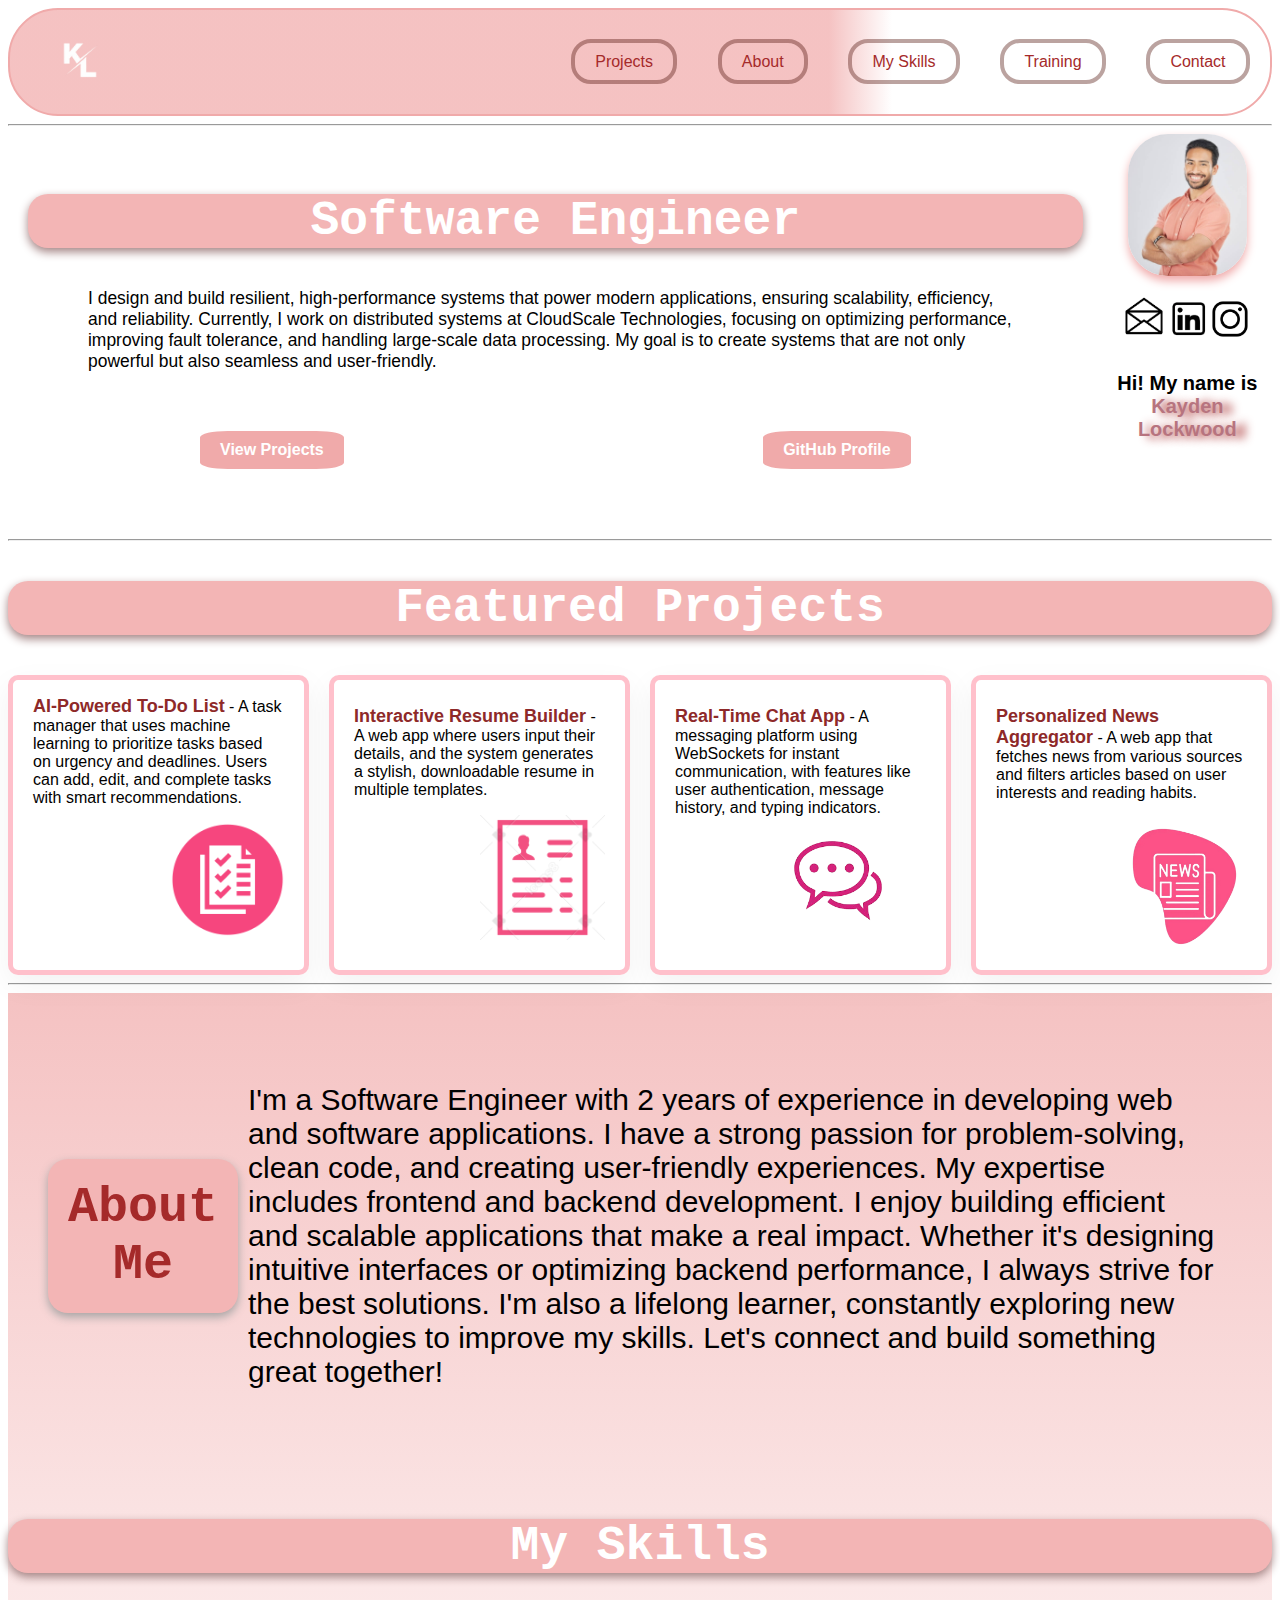
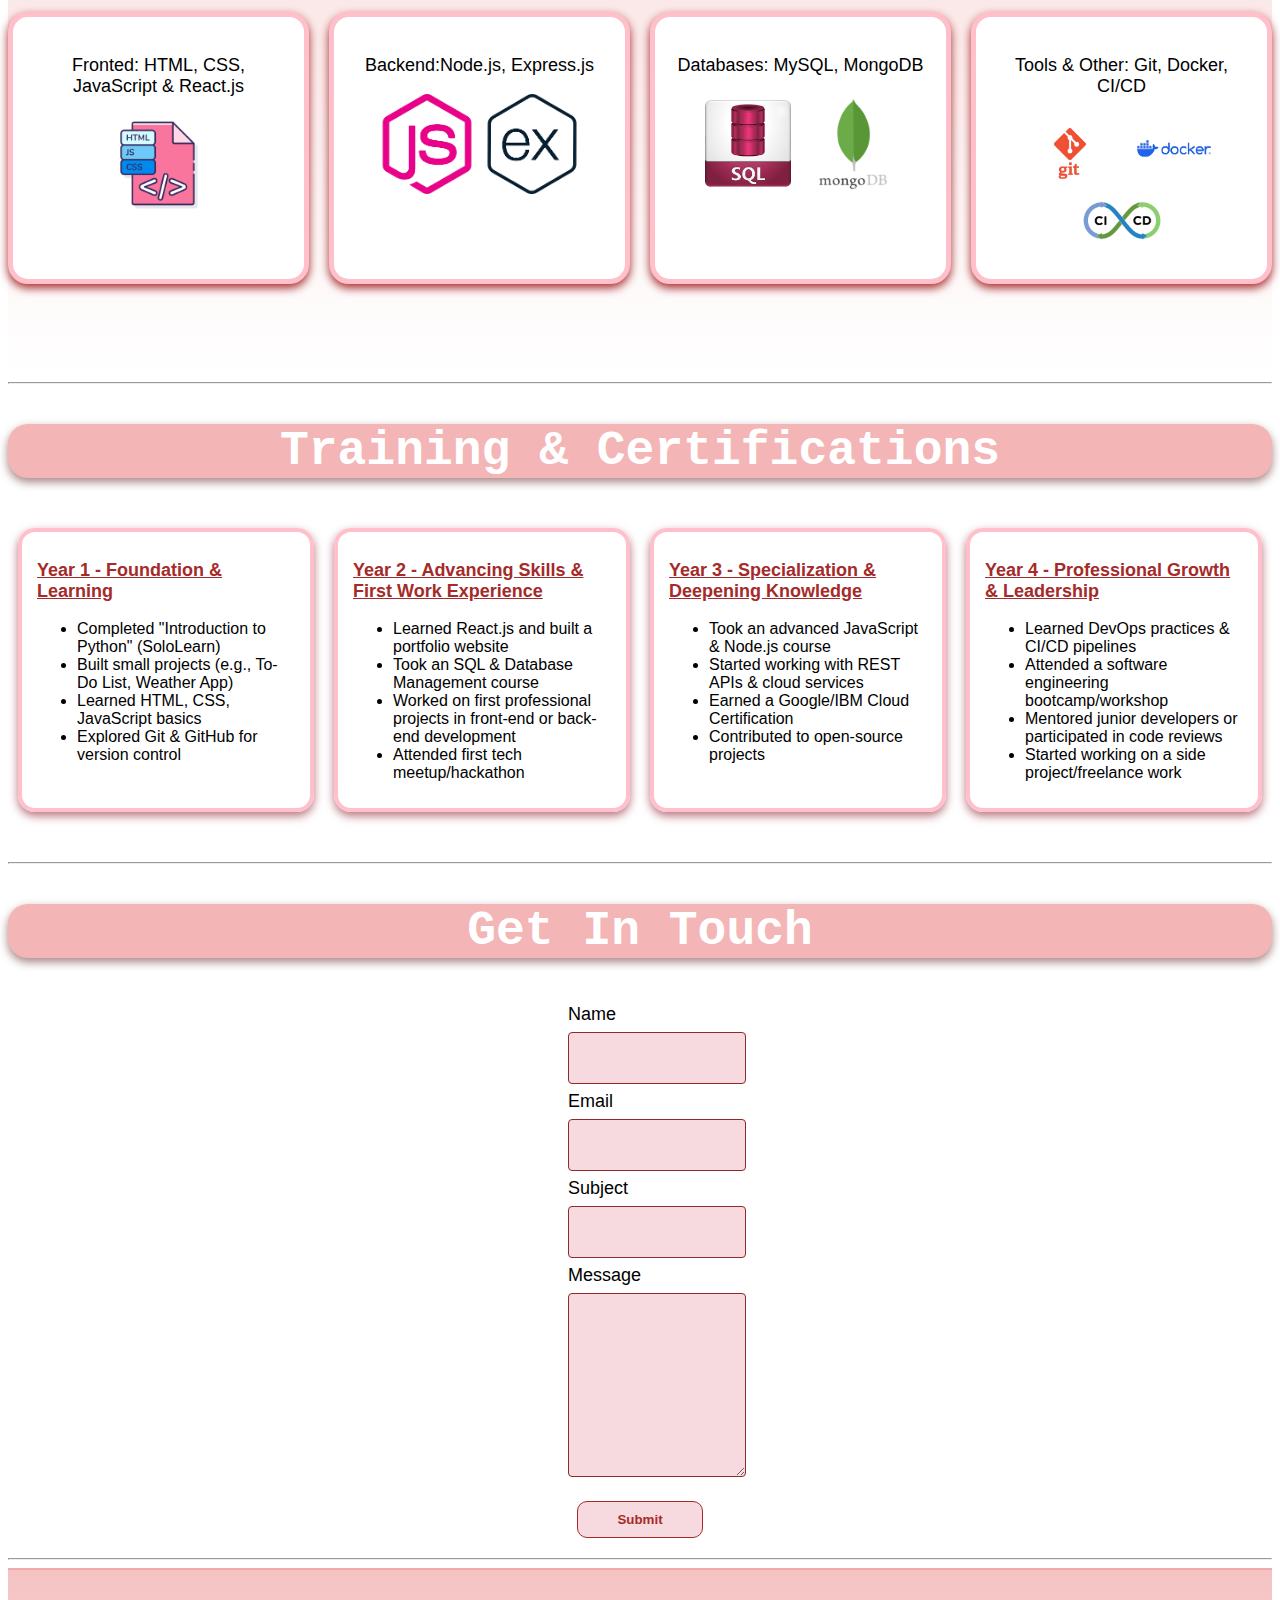
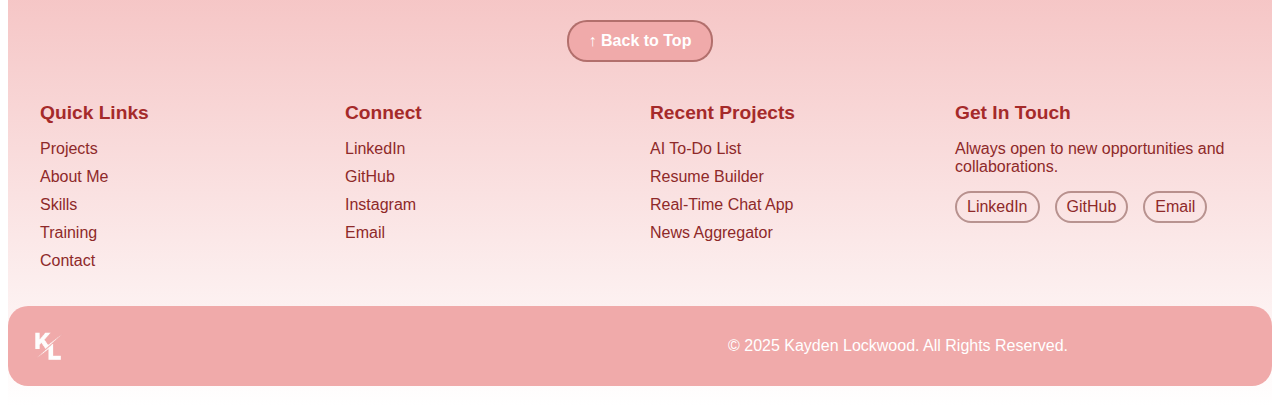
<file: index.html>
<!DOCTYPE html>
<html lang="en">

<head>
  <meta charset="UTF-8">
  <meta name="viewport" content="width=device-width, initial-scale=1.0">
  <title>My Porfolio</title>
  <link rel="Stylesheet" href="Portfolio.css">
</head>

<body>

  <!--Logo and navigation-->
  <nav class="nav-bar" id="tat">

    <div class="logo">
      <img src="./Images/KL2.png" alt="logo">
    </div>

    <div class="projects">
      <a href="#projects">Projects</a>
    </div>

    <div class="about">
      <a href="#about">About</a>
    </div>

    <div class="skills">
      <a href="#skills">My Skills</a>
    </div>

    <div class="training">
      <a href="#training">Training</a>
    </div>

    <div class="contact">
      <a href="#contact">Contact</a>
    </div>

  </nav>

  <hr>
  <!--Introduction-->
  <div class="flex-container">


    <div class="left">
      <h2> Software Engineer</h2>

      <p> I design and build resilient, high-performance systems that power modern applications, ensuring scalability,
        efficiency, and reliability. Currently, I work on distributed systems at CloudScale Technologies, focusing on
        optimizing performance, improving fault tolerance, and handling large-scale data processing. My goal is to
        create systems that are not only powerful but also seamless and user-friendly.</p>

      <div class="view">
        <a href="#projects" class="view-projects">View Projects</a>
        <a href="#" class="GH-profile">GitHub Profile</a>
      </div>
    </div>



    <div class="right">

      <div class="photo">
        <img src="./Images/photo.jpg" alt="Personal-Photo">
      </div>

      <section class="find-me">
        <div class="email">
          <a href="#">
            <img class="hover" src="./Images/email-icon.png" alt=" Email">
          </a>
        </div>

        <div class="LinkedIn">
          <a href="#">
            <img class="hover" src="./Images/LinkedIn.png" alt="LinkedIn">
          </a>
        </div>


        <div class="Instagram">
          <a href="#">
            <img class="hover" src="./Images/IG-icon.png" alt="Instagram">
          </a>
        </div>
      </section>



      <div class="hi">
        <p>Hi! My name is <span class="name-style"> Kayden Lockwood </span></p>
      </div>
    </div>
  </div>

  <!--Projects Section-->

  <hr>
  <section id="projects" class="project-section">
    <h2>Featured Projects</h2>
    <div class="container">

      <div class="project-grid">
        <!--Project 1-->
        <div class="card">
          <div class="project1">
            <p><span class="highlight">AI-Powered To-Do List</span> - A task manager that uses machine learning to
              prioritize tasks based on urgency and deadlines. Users can add, edit, and complete tasks with smart
              recommendations.</p>
            <img src="./Images/check-list.png" alt="image-icon">
          </div>
        </div>

        <!--Project 2-->
        <div class="card">
          <div class="project2">
            <p><span class="highlight">Interactive Resume Builder</span> - A web app where users input their details,
              and the system generates a stylish, downloadable resume in multiple templates.</p>
            <img src="./Images/resume.png" alt="image-icon">
          </div>
        </div>

        <!--Project 3-->
        <div class="card">
          <div class="project3">
            <p><span class="highlight">Real-Time Chat App</span> - A messaging platform using WebSockets for instant
              communication, with features like user authentication, message history, and typing indicators.</p>
            <img src="./Images/live-chat-icon.png" alt="image-icon">
          </div>
        </div>

        <!--Project 4-->
        <div class="card">
          <div class="project4">
            <p><span class="highlight">Personalized News Aggregator</span> - A web app that fetches news from various
              sources and filters articles based on user interests and reading habits.</p>
            <img src="./Images/news.png" alt="image-icon">
          </div>
        </div>
      </div>

  </section>
  <hr>

  <!--About Me Section-->
  <div class="grid-container">

    <section id="about" class="about-me-section">
      <div class="container-about">
        <h2 class="about-title">About Me</h2>
        <p class="about-content">
          I'm a Software Engineer with 2 years of experience in developing web and software applications. I have a
          strong passion for problem-solving, clean code, and creating user-friendly experiences. My expertise includes
          frontend and backend development.

          I enjoy building efficient and scalable applications that make a real impact. Whether it's designing intuitive
          interfaces or optimizing backend performance, I always strive for the best solutions. I'm also a lifelong
          learner, constantly exploring new technologies to improve my skills. Let's connect and build something great
          together!
        </p>
      </div>

    </section>



    <!--SKILLS SECTION-->

    <section id="skills" class="my-skills">
      <h2>My Skills</h2>

      <div class="skills-grid">

        <div class="skill-card">
          <p>Fronted: HTML, CSS, JavaScript & React.js</p>
          <img src="./Images/html-css-js.png" width="100" alt="Icons1">
        </div>

        <div class="skill-card">
          <p>Backend:Node.js, Express.js</p>
          <img src="./Images/nodejs.png" width="100" alt="Icons2">
          <img src="./Images/express.png" width="100" alt="Icon2.1">
        </div>

        <div class="skill-card">
          <p>Databases: MySQL, MongoDB</p>
          <img src="./Images/mysql.png" width="100" alt="Icons3">
          <img src="./Images/mongodb.png" width="100" alt="Icons3.1">

        </div>

        <div class="skill-card">
          <p>Tools & Other: Git, Docker, CI/CD</p>
          <img src="./Images/git.png" width="100" alt="Icons4">
          <img src="./Images/docker.png" width="100" alt="Icons4.1">
          <img src="./Images/CICD.png" width="100" alt="Icons4.2">
        </div>

      </div>



    </section>
  </div>

  <hr>

  <!--Training and Certif Section-->



  <section id="training">
    <h2>Training & Certifications</h2>
    <div class="container-training">

      <div class="t-card">
        <p class="T">Year 1 - Foundation & Learning</p>

        <ul>
          <li>Completed "Introduction to Python" (SoloLearn)</li>

          <li>Built small projects (e.g., To-Do List, Weather App)</li>

          <li>Learned HTML, CSS, JavaScript basics</li>

          <li>Explored Git & GitHub for version control</li>

        </ul>

      </div>

      <div class="t-card">
        <p class="T">Year 2 - Advancing Skills & First Work Experience</p>
        <ul>

          <li>Learned React.js and built a portfolio website</li>

          <li>Took an SQL & Database Management course</li>

          <li>Worked on first professional projects in front-end or back-end development</li>

          <li>Attended first tech meetup/hackathon</li>

        </ul>

      </div>

      <div class="t-card">
        <p class="T">Year 3 - Specialization & Deepening Knowledge</p>

        <ul>
          <li>Took an advanced JavaScript & Node.js course</li>

          <li>Started working with REST APIs & cloud services</li>

          <li>Earned a Google/IBM Cloud Certification</li>

          <li>Contributed to open-source projects</li>

        </ul>

      </div>

      <div class="t-card">
        <p class="T">Year 4 - Professional Growth & Leadership</p>

        <ul>
          <li>Learned DevOps practices & CI/CD pipelines</li>

          <li>Attended a software engineering bootcamp/workshop</li>

          <li>Mentored junior developers or participated in code reviews</li>

          <li>Started working on a side project/freelance work</li>
        </ul>


      </div>

    </div>
  </section>

  <hr>





  <!--Get In-Touch With Me Section-->

  <section id="contact">
    <h2> Get In Touch</h2>
    <form>
      <div class="contact-form">
        <label for="name">Name</label>
        <input type="text" id="name" required>
      </div>

      <div class="contact-form">
        <label for="email">Email</label>
        <input type="email" id="email" required>
      </div>


      <div class="contact-form">
        <label for="subject">Subject</label>
        <input type="text" id="subject" required>
      </div>


      <div class="contact-form">
        <label for="message">Message</label>
        <textarea id="message" required></textarea>
      </div>
      </div>
      <div class="btn">
        <button type="submit" class="submit-btn">Submit</button>
      </div>
    </form>
  </section>


  <!--FOOTER-->
  <hr>

  <footer class="portfolio-footer">

    <div class="back-to-top">
      <a href="#tat" class="top-button">
        ↑ Back to Top
      </a>
    </div>


    <div class="footer-container">
      <div class="footer-column">
        <h3>Quick Links</h3>
        <ul>
          <li><a href="#projects">Projects</a></li>
          <li><a href="#about">About Me</a></li>
          <li><a href="#skills">Skills</a></li>
          <li><a href="#training">Training</a></li>
          <li><a href="#contact">Contact</a></li>
        </ul>
      </div>

      <div class="footer-column">
        <h3>Connect</h3>
        <ul>
          <li><a href="#">LinkedIn</a></li>
          <li><a href="#">GitHub</a></li>
          <li><a href="#">Instagram</a></li>
          <li><a href="#">Email</a></li>
        </ul>
      </div>

      <div class="footer-column">
        <h3>Recent Projects</h3>
        <ul>
          <li><a href="#">AI To-Do List</a></li>
          <li><a href="#">Resume Builder</a></li>
          <li><a href="#">Real-Time Chat App</a></li>
          <li><a href="#">News Aggregator</a></li>
        </ul>
      </div>

      <div class="footer-column contact-info">
        <h3>Get In Touch</h3>
        <p>Always open to new opportunities and collaborations.</p>
        <div class="footer-social">
          <a href="#" class="social-icon">LinkedIn</a>
          <a href="#" class="social-icon">GitHub</a>
          <a href="#" class="social-icon">Email</a>
        </div>
      </div>
    </div>

    <div class="footer-bottom">
      <img src="./Images/KL2.png" alt="logo" class="logo">
      <p>&copy; 2025 Kayden Lockwood. All Rights Reserved.</p>
    </div>
  </footer>






































</body>

</html>
</file>
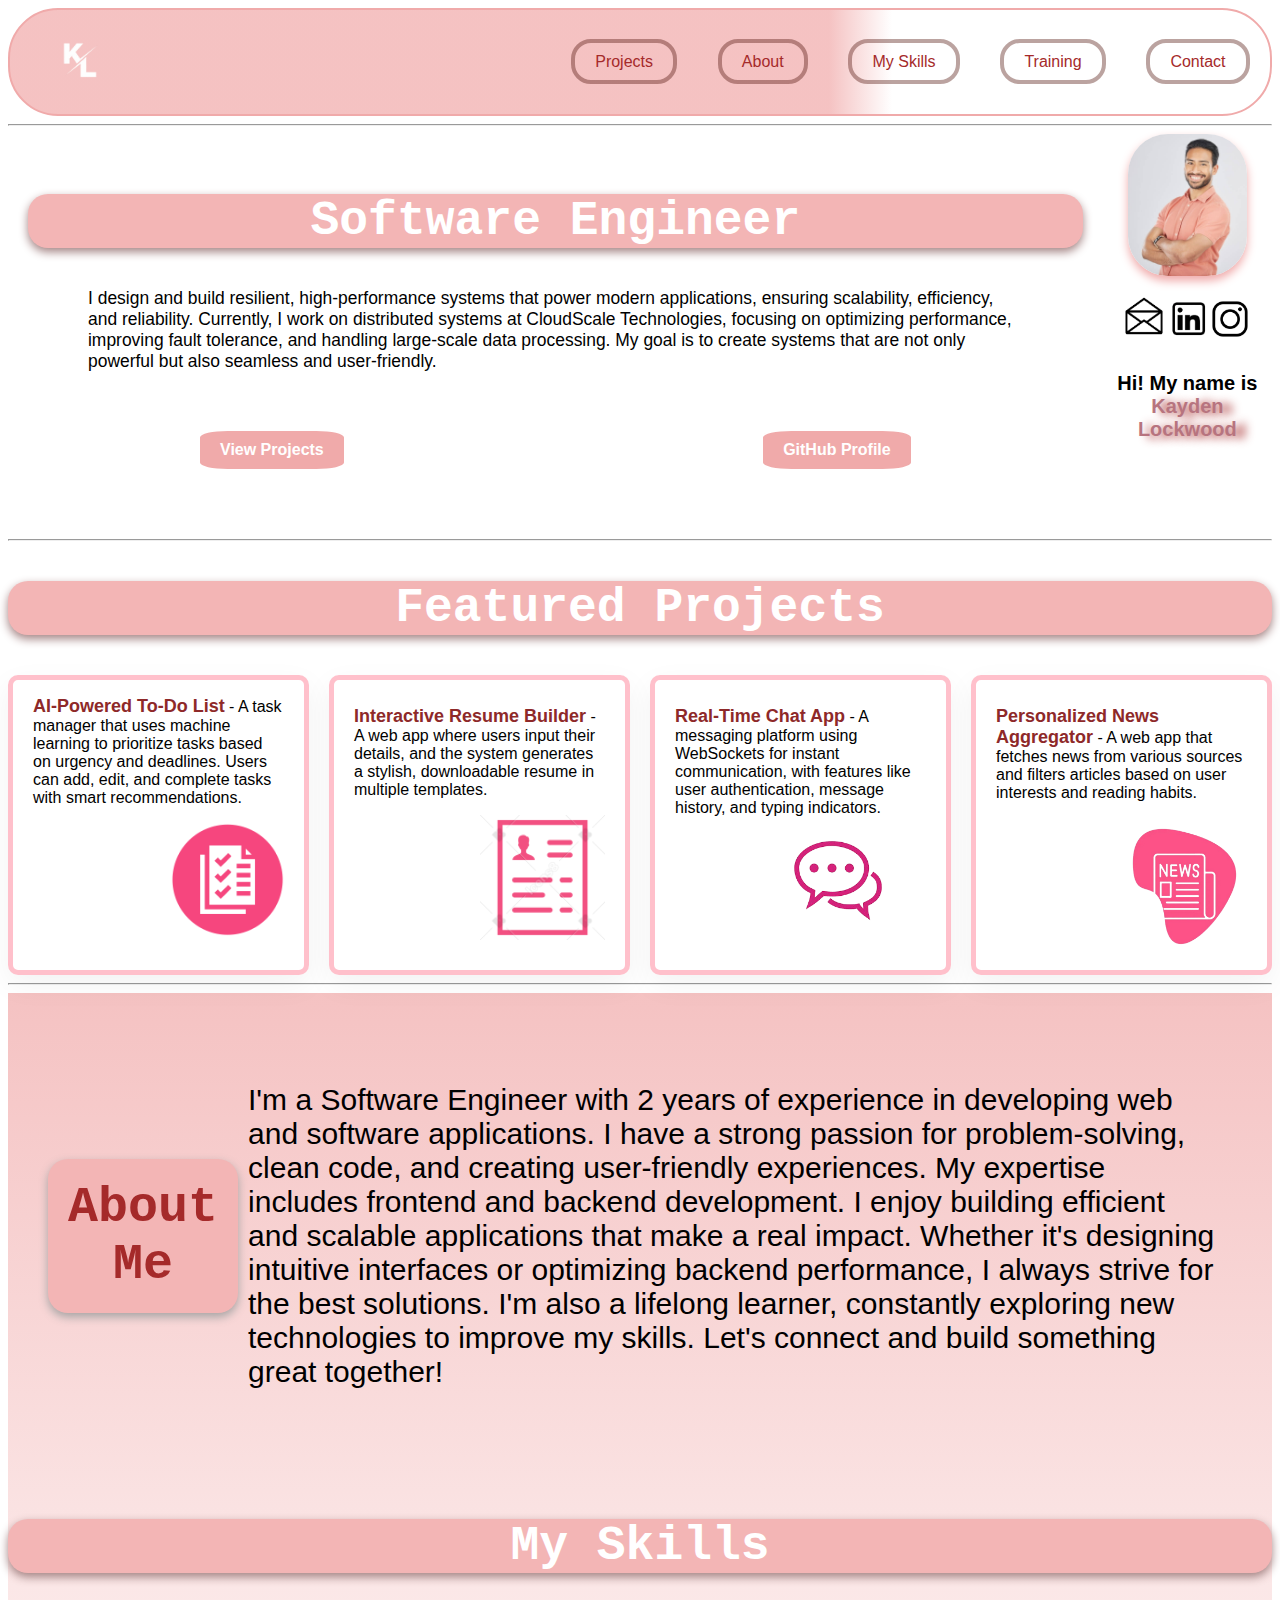
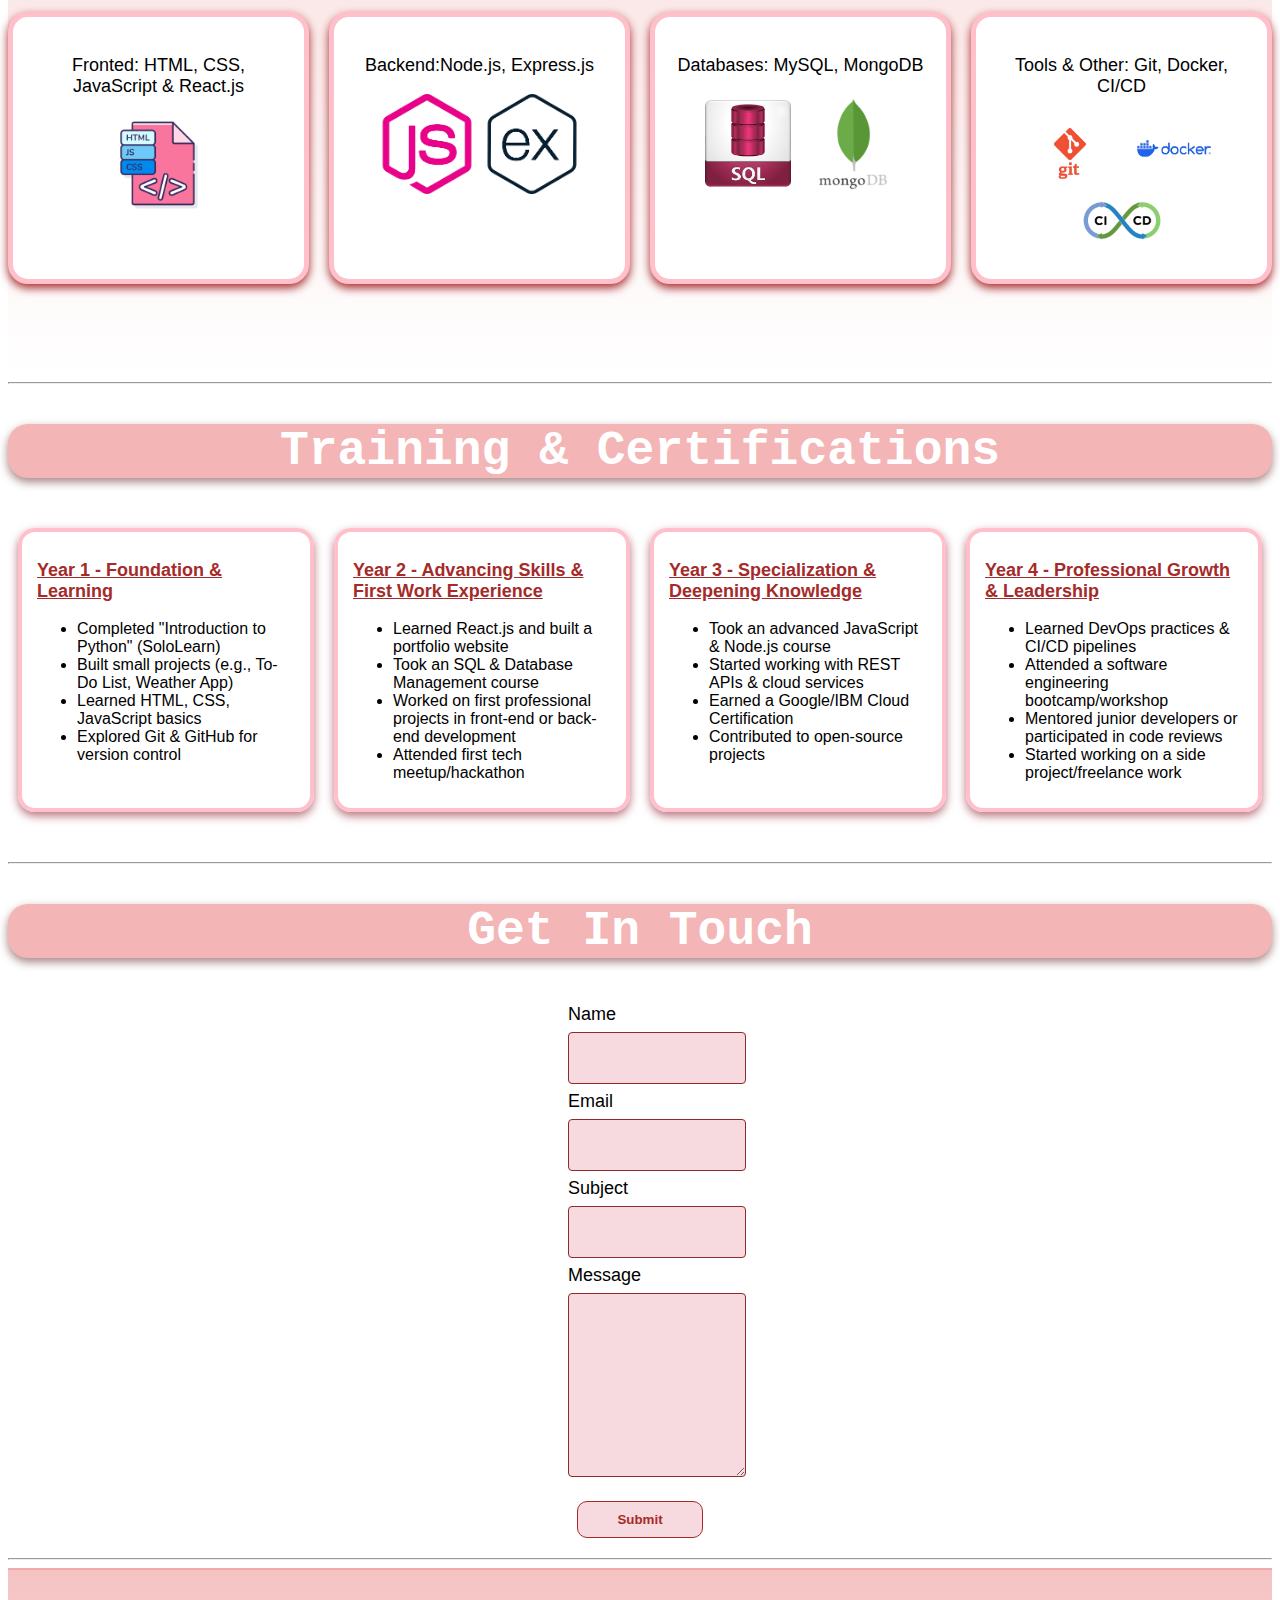
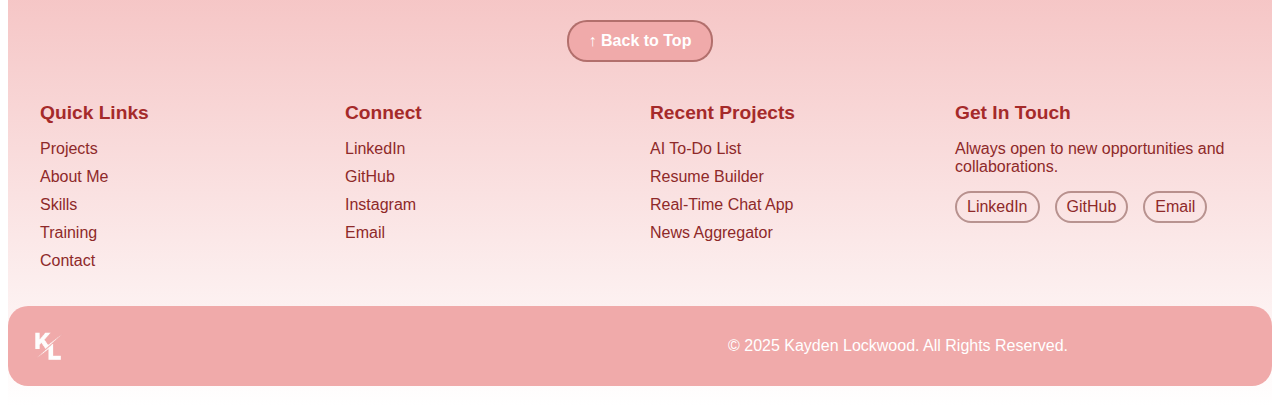
<file: Porftolio.html>
<!DOCTYPE html>
<html lang="en">
<head>
    <meta charset="UTF-8">
    <meta name="viewport" content="width=device-width, initial-scale=1.0">
    <title>My Porfolio</title>
    <link rel="Stylesheet" href="Portfolio.css">
</head>
<body>

<!--Logo and navigation-->
    <nav class="nav-bar" id="tat">

        <div class="logo">
            <img src="/Images/KL2.png" alt="logo">
        </div>

        <div class="projects">
            <a href="#projects">Projects</a>
        </div>

        <div class="about">
            <a href="#about">About</a>
        </div>

        <div class="skills">
          <a href="#skills">My Skills</a>
        </div>

        <div class="training">
          <a href="#training">Training</a>
        </div>

        <div class="contact">
            <a href="#contact">Contact</a>
        </div>

    </nav>

    <hr>
<!--Introduction-->
    <div class="flex-container">


        <div class="left">
          <h2> Software Engineer</h2>
        
          <p> I design and build resilient, high-performance systems that power modern applications, ensuring scalability, efficiency, and reliability. Currently, I work on distributed systems at CloudScale Technologies, focusing on optimizing performance, improving fault tolerance, and handling large-scale data processing. My goal is to create systems that are not only powerful but also seamless and user-friendly.</p>

          <div class="view">
            <a href="#projects" class="view-projects">View Projects</a>
            <a href="#" class="GH-profile">GitHub Profile</a>
          </div>
        </div>



        <div class="right">

          <div class="photo">
            <img src="/Images/photo.jpg" alt="Personal-Photo">
          </div>
        
          <section class="find-me">
              <div class="email">
                  <a href="#">
                    <img class="hover" src="/Images/email-icon.png" alt="Email">
                  </a>
              </div>

              <div class="LinkedIn">
                <a href="#">
                    <img class="hover" src="/Images/LinkedIn.png" alt="LinkedIn">
                </a>
              </div>
        
             
              <div class="Instagram">
                <a href="#">
                    <img class="hover" src="/Images/IG-icon.png" alt="Instagram">
                </a>
              </div>
          </section>
    
        
    
           <div class="hi">
              <p>Hi! My name is <span class="name-style"> Kayden Lockwood </span></p>
           </div>
        </div>
    </div>
    
<!--Projects Section-->

<hr>
<section id="projects" class="project-section">
  <h2>Featured Projects</h2>
  <div class="container">

    <div class="project-grid">
      <!--Project 1-->
      <div class="card">
      <div class="project1">
        <p><span class="highlight">AI-Powered To-Do List</span> - A task manager that uses machine learning to prioritize tasks based on urgency and deadlines. Users can add, edit, and complete tasks with smart recommendations.</p>
        <img src="/Images/check-list.png" alt="image-icon">
      </div>
      </div>

     <!--Project 2-->
      <div class="card">
      <div class="project2">
        <p><span class="highlight">Interactive Resume Builder</span> - A web app where users input their details, and the system generates a stylish, downloadable resume in multiple templates.</p>
        <img src="/Images/resume.png" alt="image-icon">
      </div>
      </div>

     <!--Project 3-->
      <div class="card">
      <div class="project3">
        <p><span class="highlight">Real-Time Chat App</span> - A messaging platform using WebSockets for instant communication, with features like user authentication, message history, and typing indicators.</p>
        <img src="/Images/live-chat-icon.png" alt="image-icon">
      </div>
      </div>

     <!--Project 4-->
      <div class="card">
      <div class="project4">
        <p><span class="highlight">Personalized News Aggregator</span> - A web app that fetches news from various sources and filters articles based on user interests and reading habits.</p>
        <img src="/Images/news.png" alt="image-icon">
      </div>
      </div>
    </div>
  
</section>
    <hr>

    <!--About Me Section-->
  <div class="grid-container">

    <section id="about" class="about-me-section">
      <div class="container-about">
        <h2 class="about-title">About Me</h2>
        <p class="about-content">
          I'm a Software Engineer with 2 years of experience in developing web and software applications. I have a strong passion for problem-solving, clean code, and creating user-friendly experiences. My expertise includes frontend and backend development.

I enjoy building efficient and scalable applications that make a real impact. Whether it's designing intuitive interfaces or optimizing backend performance, I always strive for the best solutions. I'm also a lifelong learner, constantly exploring new technologies to improve my skills. Let's connect and build something great together!
        </p>
      </div>

    </section>
    
    

  <!--SKILLS SECTION-->

    <section id="skills" class="my-skills">
      <h2>My Skills</h2>

      <div class="skills-grid">

        <div class="skill-card">
          <p>Fronted: HTML, CSS, JavaScript & React.js</p>
          <img src="/Images/html-css-js.png" width="100" alt="Icons1">
        </div>

        <div class="skill-card">
          <p>Backend:Node.js, Express.js</p>
          <img src="/Images/nodejs.png" width="100" alt="Icons2">
          <img src="/Images/express.png" width="100" alt="Icon2.1">
        </div>

        <div class="skill-card">
          <p>Databases: MySQL, MongoDB</p>
          <img src="/Images/mysql.png" width="100" alt="Icons3">
          <img src="/Images/mongodb.png" width="100" alt="Icons3.1">
          
        </div>

        <div class="skill-card">
          <p>Tools & Other: Git, Docker, CI/CD</p>
          <img src="/Images/git.png" width="100" alt="Icons4">
          <img src="/Images/docker.png" width="100" alt="Icons4.1">
          <img src="/Images/CICD.png" width="100" alt="Icons4.2">
        </div>
        
      </div>



    </section>
  </div>

<hr>

<!--Training and Certif Section-->



<section id="training">
  <h2>Training & Certifications</h2>
  <div class="container-training">

    <div class="t-card">
      <p class="T">Year 1 - Foundation & Learning</p>

        <ul>
          <li>Completed "Introduction to Python" (SoloLearn)</li>

          <li>Built small projects (e.g., To-Do List, Weather App)</li>

          <li>Learned HTML, CSS, JavaScript basics</li>

          <li>Explored Git & GitHub for version control</li>

        </ul>
      
    </div>

    <div class="t-card">
      <p class="T">Year 2 - Advancing Skills & First Work Experience</p>
        <ul>

        <li>Learned React.js and built a portfolio website</li>

        <li>Took an SQL & Database Management course</li>
        
        <li>Worked on first professional projects in front-end or back-end development</li>
        
        <li>Attended first tech meetup/hackathon</li>

        </ul>
      
    </div>

    <div class="t-card">
      <p class="T">Year 3 - Specialization & Deepening Knowledge</p>

        <ul>
          <li>Took an advanced JavaScript & Node.js course</li>

          <li>Started working with REST APIs & cloud services</li>

          <li>Earned a Google/IBM Cloud Certification</li>

          <li>Contributed to open-source projects</li>
       
         </ul>
      
    </div>

    <div class="t-card">
      <p class="T">Year 4 - Professional Growth & Leadership</p>

       <ul>
        <li>Learned DevOps practices & CI/CD pipelines</li>
        
        <li>Attended a software engineering bootcamp/workshop</li>
        
        <li>Mentored junior developers or participated in code reviews</li>
        
        <li>Started working on a side project/freelance work</li>
       </ul>

       
    </div>
    
  </div>
</section>

<hr>





    <!--Get In-Touch With Me Section-->

  <section id="contact">
    <h2> Get In Touch</h2>
    <form>
      <div class="contact-form">
        <label for="name">Name</label>
        <input type="text" id="name" required>
      </div>
      
      <div class="contact-form">
        <label for="email">Email</label>
        <input type="email" id="email" required>
      </div>


        <div class="contact-form">
          <label for="subject">Subject</label>
          <input type="text" id="subject" required>
        </div>


        <div class="contact-form">
          <label for="message">Message</label>
          <textarea id="message" required></textarea>
       </div>
      </div>
      <div class="btn">
        <button type="submit" class="submit-btn">Submit</button>
      </div>
    </form>
  </section>


  <!--FOOTER-->
<hr>

<footer class="portfolio-footer">

  <div class="back-to-top">
    <a href="#tat" class="top-button">
        ↑ Back to Top
    </a>
  </div>


  <div class="footer-container">
      <div class="footer-column">
          <h3>Quick Links</h3>
          <ul>
              <li><a href="#projects">Projects</a></li>
              <li><a href="#about">About Me</a></li>
              <li><a href="#skills">Skills</a></li>
              <li><a href="#training">Training</a></li>
              <li><a href="#contact">Contact</a></li>
          </ul>
      </div>

      <div class="footer-column">
          <h3>Connect</h3>
          <ul>
              <li><a href="#">LinkedIn</a></li>
              <li><a href="#">GitHub</a></li>
              <li><a href="#">Instagram</a></li>
              <li><a href="#">Email</a></li>
          </ul>
      </div>

      <div class="footer-column">
          <h3>Recent Projects</h3>
          <ul>
              <li><a href="#">AI To-Do List</a></li>
              <li><a href="#">Resume Builder</a></li>
              <li><a href="#">Real-Time Chat App</a></li>
              <li><a href="#">News Aggregator</a></li>
          </ul>
      </div>

      <div class="footer-column contact-info">
          <h3>Get In Touch</h3>
          <p>Always open to new opportunities and collaborations.</p>
          <div class="footer-social">
              <a href="#" class="social-icon">LinkedIn</a>
              <a href="#" class="social-icon">GitHub</a>
              <a href="#" class="social-icon">Email</a>
          </div>
      </div>
  </div>

  <div class="footer-bottom">
      <img src="/Images/KL2.png" alt="logo" class="logo">
      <p>&copy; 2025 Kayden Lockwood. All Rights Reserved.</p>
  </div>
</footer>


    
    

  

    

    

        
    
























    
</body>
</html>
</file>
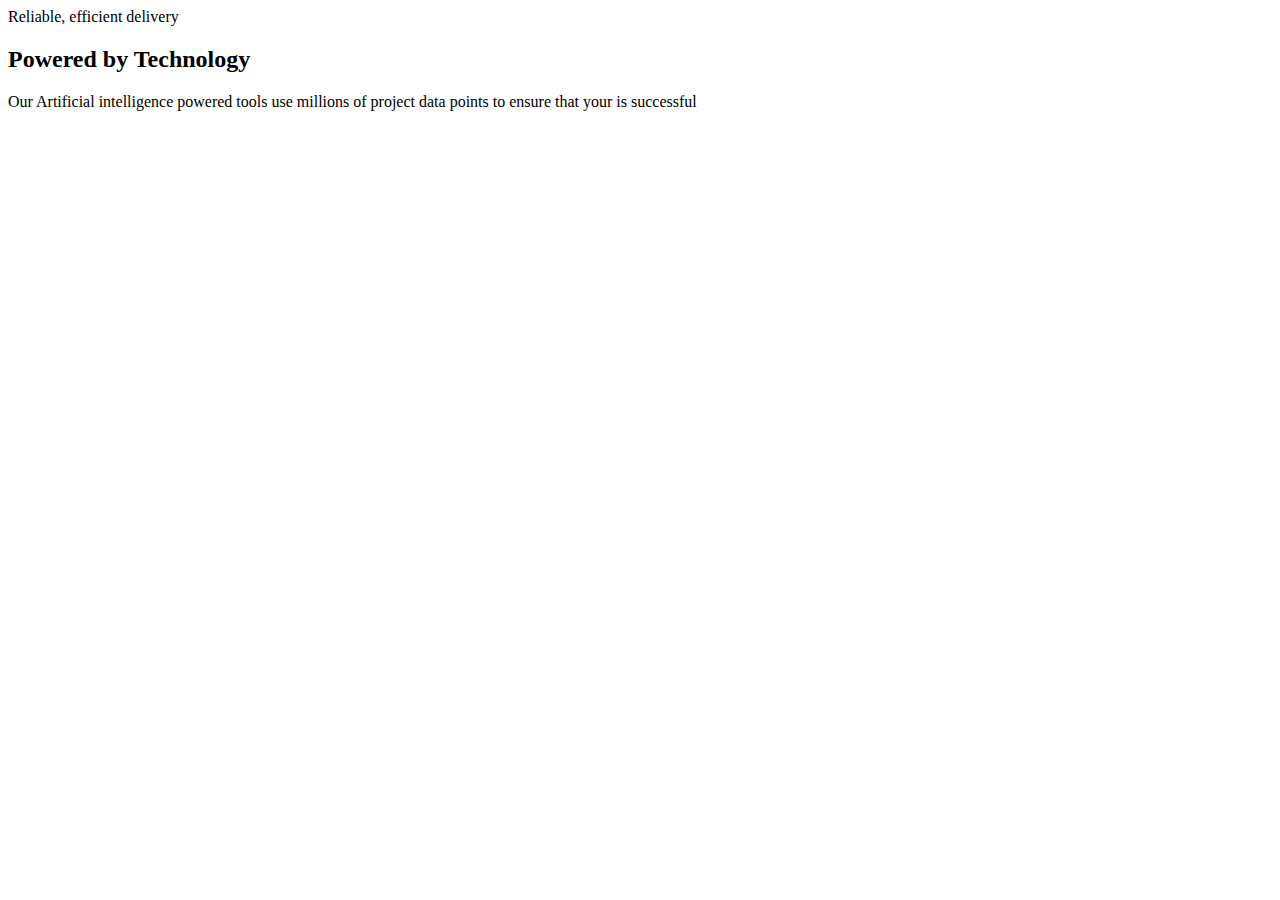
<file: PoweredByTechnology.html>
<!DOCTYPE html>
<html lang="en">
<head>
    <meta charset="UTF-8">
    <meta name="viewport" content="width=device-width, initial-scale=1.0">
    <title>Powered By Technology</title>
</head>
<body>
    <div class="Head">
        <div>Reliable, efficient delivery</div>
        <h2>Powered by Technology</h2>
        <p>Our Artificial intelligence powered tools use millions of project data points to ensure that your is successful</p>
    </div>
    <div class="Box1">
        <div class="title">
            
        </div>
    </div>
    
</body>
</html>
</file>
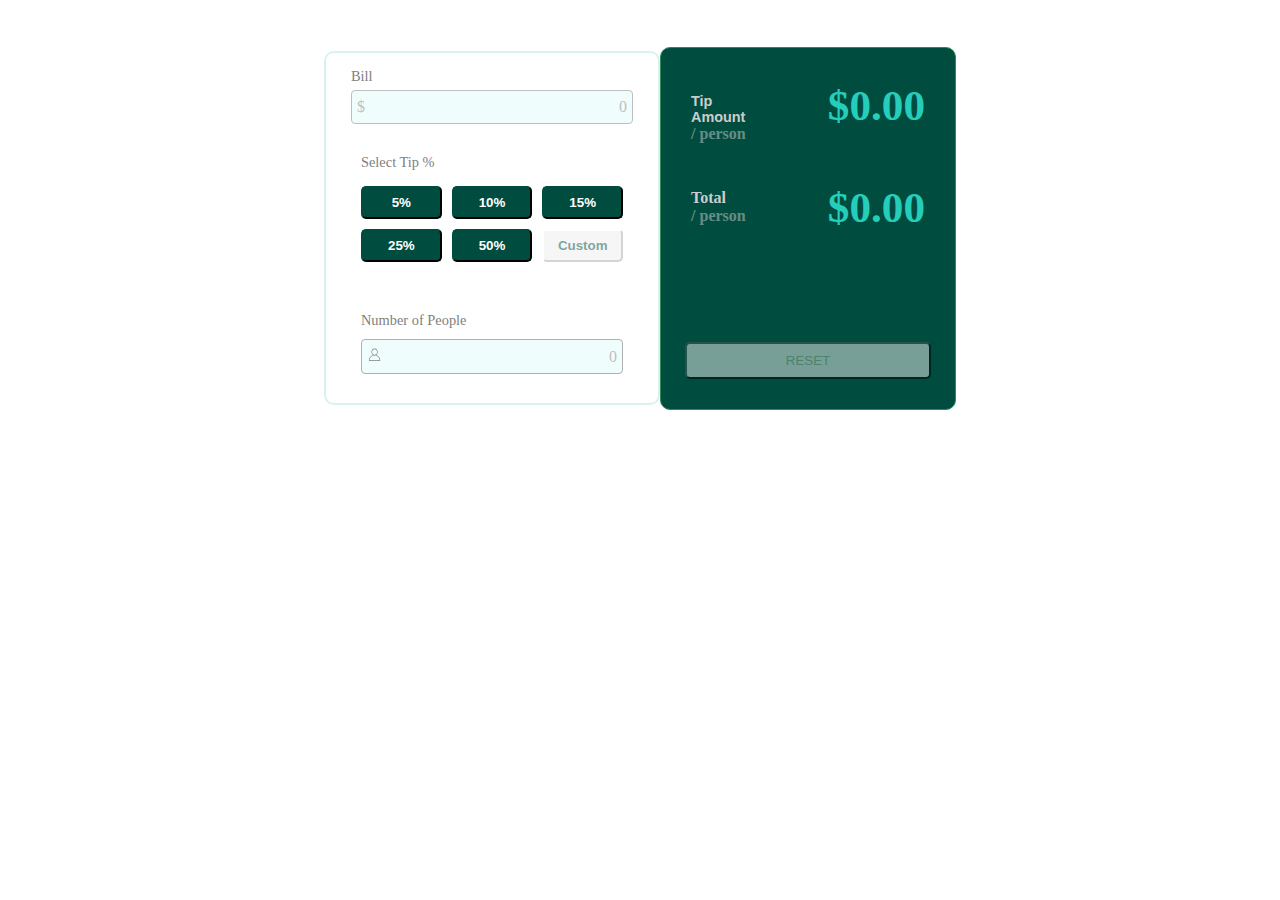
<file: Tip-Calculator.html>
<!DOCTYPE html>
<html lang="en">
<head>
    <meta charset="UTF-8">
    <meta name="viewport" content="width=device-width, initial-scale=1.0">
    <title>Tip Calculator</title>
    <link rel="Stylesheet" href="Tip-Calculator.css">
</head>
<body>
    <div class="left-side">
        <div class="top">
            <div class="bill">Bill</div>
            <div class="input-box1">
                <div class="dollar-sign">$</div>
                <div class="bill-box">0</div>
            </div>
        </div>
        <div class="middle">
            <div class="tip-title">Select Tip %</div>
            <div class="btns">
                <button class="tip-btn">5%</button>
                <button class="tip-btn">10%</button>
                <button class="tip-btn">15%</button>
                <button class="tip-btn">25%</button>
                <button class="tip-btn">50%</button>
                <button class="tip-btn-c">Custom</button>
            </div>
        </div>


            
        <div class="bottom">
            <div class="nmb-people">Number of People</div>
            <div class="input-box2">
                <div class="icon"><svg class="svg-icon" viewBox="0 0 20 20">
                    <path d="M12.075,10.812c1.358-0.853,2.242-2.507,2.242-4.037c0-2.181-1.795-4.618-4.198-4.618S5.921,4.594,5.921,6.775c0,1.53,0.884,3.185,2.242,4.037c-3.222,0.865-5.6,3.807-5.6,7.298c0,0.23,0.189,0.42,0.42,0.42h14.273c0.23,0,0.42-0.189,0.42-0.42C17.676,14.619,15.297,11.677,12.075,10.812 M6.761,6.775c0-2.162,1.773-3.778,3.358-3.778s3.359,1.616,3.359,3.778c0,2.162-1.774,3.778-3.359,3.778S6.761,8.937,6.761,6.775 M3.415,17.69c0.218-3.51,3.142-6.297,6.704-6.297c3.562,0,6.486,2.787,6.705,6.297H3.415z"></path>
                </svg></div>
                <div class="nmb-ppl">0</div>
            </div>
        </div>
    </div>



    <div class="right-side">
        <div class="first-total">
            <div class="flex">
              <div class="left">
                <div class="tip-amount">Tip Amount</div>
                <div class="per-person">/ person</div>
               </div>
               <div class="right-result">$0.00</div>
            </div>

            <div class="flex" id="id">
              <div class="left">
                <div class="total">Total</div>
                <div class="per-person">/ person</div>
              </div>
              <div class="right-result">$0.00</div>
            </div>
        </div>
        <div>
            <button class="reset-btn">RESET</button>
        </div>
</body>
</html>
</file>
<file: Portfolio.css>
body{

    font-family:Arial, Helvetica, sans-serif;

    
}

/* NAVIGATION BAR*/

.nav-bar{
    display: flex;
    align-items: center;
    justify-content: space-around;
    background: linear-gradient(to right,
     rgba(241, 172, 172, 0.732) 0%,
     rgba(241, 172, 172, 0.732) 40%,
     rgba(241, 172, 172, 0.732) 65%,
     white 70%,
     white 100%);
    border: 2px solid rgb(240, 170, 170);
    border-radius: 50px;
    
    
    
}


.nav-bar a{
    text-decoration: none;
    color: brown;
    border: 4px solid white;
    border-radius: 20PX;
    border-color: rgba(79, 17, 11, 0.389);
    padding: 10px 20px;
    transition: all 0.4s ;

}

.nav-bar a:hover{
    background-color: rgb(234, 181, 181);
    color: brown;
    transform: translateX(5px);
    
    
}
    


.logo img{
    width: 20%;
    height: 20%;
}

.hover{
    transition: all 0.3s;
}

.hover:hover{
    transform: translateY(-5px);
    box-shadow: 0 4px 10px pink;
    border-radius: 19px;

}



/*Intro- Photo and Social-media */


.flex-container {
    display: flex;
    justify-content: center;
    
}

.left {
    margin: 20px;
}


h2 {
    text-align: center;
    font-size: 2em;
   
}

.left p{
    font-family: Arial, Helvetica, sans-serif;
    font-size: 1.09em;
    padding: 0 60px;
    
}

.view {
    display: flex;
    justify-content: space-between;
    padding: 40px 170px;
    
}

.view a{
    text-decoration: none;
    font-weight: bold;
    border: 2px solid;
    background-color: rgb(240, 170, 170);
    padding: 10px 20px;
    color: rgb(255, 255, 255);
    border-radius: 20%;
}

.view a:hover{
    color: rgb(142, 41, 41);
}



.photo{
    
    text-align: center;
    
}

.photo img{
    max-width: 70%;
    max-height: 50%;
    border-radius: 40%;
    box-shadow: 0 5px 10px rgb(240, 170, 170);
    border-radius: 40px;
    
}

.find-me{
    display: flex;
    justify-content: center;
    margin: 10px 0;
}

.email img{
    max-width: 40px;
    max-height: 40px;
    padding: 6px 0;
}

.LinkedIn img{
    max-width: 40px;
    max-height: 40px;
    padding: 10px 0 0 6px;
}

.Instagram img{
    max-width: 40px;
    max-height: 40px;
    padding: 9px 0;

}
.hi p{
    text-align: center;
    font-family: Arial, Helvetica, sans-serif;
    font-size: 20px;
    font-weight: bold;
}

p .name-style{
    color: rgb(183, 116, 127);
    text-shadow: 9px 2px 10px brown;
}


/*Projects*/

.project-grid{
    display: grid;
    justify-content: center;
    grid-template-columns: repeat(4, 1fr);
    grid-template-rows:repeat(1, 300px);
    gap: 20px;
   
}


.project1{
    grid-column: 1;
    grid-row: 1;
    padding: 0 20px;
    
}
.project1 img{
    display: flex;
    width: 45%;
    max-height: 25%;
    
    
}

.project2{
    grid-column: 2;
    grid-row: 1;
    padding: 10px 20px;
}

.project2 img{
    display: flex;
    max-width: 50%;
    max-height: 70%;

}

.project3{
    grid-column: 3 ;
    grid-row: 1;
    padding: 10px 20px;
}

.project3 img{
    display: flex;
    max-width: 70%;
    max-height: 60%;
    
}

.project4{
    grid-column: 4;
    grid-row: 1;
    padding: 10px 20px;

}

.project4 img{
    display: flex;
    max-width: 50%;
    max-height: 50%;
    
}

img{
    justify-self: right;
}

.card{
    border: 5px solid pink;
    background-color: white;
    border-radius: 10px;
    overflow: hidden;
    box-shadow: 0 10px 30px rgba(0, 0, 0, 0.05);
    transition: all 0.3s ease;
}

.card:hover{
    transform: translateY(-5px);
    box-shadow: 0 15px 40px rgba(241, 172, 172, 0.732);
}

.container-about{
    display: flex;
    justify-content: space-around;
    padding: 20px 40px;
}

/*About Section*/

.grid-container{
    
    background: linear-gradient(rgba(241, 172, 172, 0.732),white);
}

.about-title{
    padding: 20px 20px;
    font-size: 50px;
    align-self: center;
    color: brown;
    box-shadow: 0 4px 10px rgb(165, 164, 164);
}

.about-content{
    padding: 40px 10px;
    font-size: 30px;
}

/*Skills Style*/

h2{
    font-size: 3em;
}

.skills-grid{
    display: grid;
    grid-template-columns: repeat(4, 1fr);
    grid-template-rows: 1 800px;
    gap: 20px;
}

.skill-card{
    text-align: center;
    font-size: large;
    border: 5px solid pink;
    border-radius: 20px;
    padding: 20px;
    background:white;
    margin-bottom: 30%;
    box-shadow: 0 4px 10px brown;
    transition: all 0.3s;

}

.skill-card:hover{
    transform: translateY(-5px);
}


/*Training Section*/

h2{
    background-color: rgb(243, 181, 181);
    border-radius: 20px;
    box-shadow: 0 4px 10px rgb(163, 131, 131);
    color: brown;
    
}

.container-training{
    display: grid;
    grid-template-columns: repeat(4, 1fr);
    grid-template-rows: 1 500px;
    gap: 20px;
    margin: 50px 10px;

}

.t-card{
    border: 4px solid pink;
    border-radius: 17px;
    padding: 10px 15px;
    font-family:Arial, Helvetica, sans-serif;
    box-shadow: 0 4px 10px rgb(183, 116, 127);
    transition: all 0.3s ease;
    
    
}

.t-card:hover{
    transform: translateY(-5px);
}




.T{
    color: brown;
    text-decoration: underline;
    font-size: large;
    font-weight: bolder;
    
}






/*Get In Touch*/

h2{
    font-family: 'Courier New', Courier, monospace;
    color: rgb(255, 255, 255);

}

.contact-form{
    margin: 0 35em;
    
}

label{
    display: block;
    padding: 7px 0;
    font-size: large;
}

input, textarea{
    width: 100%;
    padding: 1rem;
    border: 1px solid rgb(142, 41, 41);
    border-radius: 4px;
    font-family: inherit;
    font-size: 1rem;
    transition: all 0.3s ease;
    background-color: rgb(247, 218, 223);
}

textarea{
    min-height: 150px;
}


.highlight{
    font-size: large;
    font-weight: bold;
    color: rgb(142, 41, 41);
}

button{
    margin: 20px;
    display: flex;
    justify-self:center;
    width: 10%;
    justify-content: center;
    padding: 10px 0;
    font-weight: bold;
    color: brown;
    background-color: rgb(247, 218, 223);
    border: 1px solid brown;
    border-radius: 10px;
}

button:hover{
    background-color: brown;
    color: white;
    transform: translateY(5px);
}


/*footer*/

.back-to-top {
    display: flex;
    justify-content: center;
    margin-bottom: 20px;
}

.top-button {
    text-decoration: none;
    color: white;
    background-color: rgb(240, 170, 170);
    border: 2px solid rgba(79, 17, 11, 0.389);
    border-radius: 20px;
    padding: 10px 20px;
    font-weight: bold;
    transition: all 0.4s;
}

.top-button:hover {
    background-color: rgb(234, 181, 181);
    color: brown;
    transform: translateY(-5px);
    box-shadow: 0 4px 10px pink;
}


.portfolio-footer {
    
    background: linear-gradient(rgba(241, 172, 172, 0.732),white);;
    border-top: 2px solid rgb(240, 170, 170);
    padding: 50px 0 20px 0;
    font-family: Arial, Helvetica, sans-serif;
}

.footer-container {
    display: grid;
    grid-template-columns: repeat(4, 1fr);
    gap: 20px;
    max-width: 1200px;
    margin: 0 auto;
    padding: 0 20px;
}

.footer-column h3 {
    color: brown;
    margin-bottom: 15px;
    font-size: 1.2em;
}

.footer-column ul {
    list-style: none;
    padding: 0;
}

.footer-column ul li {
    margin-bottom: 10px;
}

.footer-column a {
    text-decoration: none;
    color: rgb(142, 41, 41);
    
}



.contact-info p {
    color: rgb(142, 41, 41);
    margin-bottom: 15px;
}

.footer-social {
    display: flex;
    gap: 15px;
}

.social-icon {
    border: 2px solid rgba(79, 17, 11, 0.389);
    border-radius: 20px;
    padding: 5px 10px;
    transition: all 0.4s;
}

.social-icon:hover {
    background-color: rgb(234, 181, 181);
    color: brown;
    transform: translateY(-5px);
}

.footer-bottom {
    display: flex;
    gap: 40em;
    background-color: rgb(240, 170, 170);
    border-radius: 20px;
    color: white;
    margin-top: 20px;
}

.footer-bottom img{
    width: 5em;
    height: 5em;
}

.footer-bottom p{
    align-self: center;
}
</file>
<file: Tip-Calculator.css>
body{
    display: grid;
    grid-template-columns: repeat(4, 1fr);
    background-color: rgba(255, 255, 255, 0.905);
    align-items: center;
    height: 400px;
    justify-items: center;
    padding: 20px 20px 20px 20px;

    }
/*LEFT-SIDE */
.left-side{
    grid-column: 2;
    border: 2px solid ;
    padding: 5px 15px;
    height: 340px;
    border-radius: 10px;
    border-color: rgba(46, 177, 175, 0.178);
    
    }
.top{
    padding: 10px;
}    
.bill{
    color: gray;
    padding: 0 0 5px 0;
    font-size: 90%;
}
.input-box1{
    display: flex;
    justify-content: space-between;
    padding: 7px 5px;
    border: 1px solid gray;
    background-color: rgba(135, 243, 241, 0.234);
    opacity: 0.5;
    align-items: center;
    border-radius: 4px;
}
.dollar-sign{
    color: gray;
}
.bill-box{
    color: gray;
}
.tip-title{
    color: gray;
    font-size: 90%;
    
}
.middle{
    padding: 20px;
}
.btns{
    display: grid;
    grid-template-columns: repeat(3, 1fr);
    gap: 10px;
    padding-top: 15px;
    
}
.tip-btn{
    color: white;
    background-color: #004d40;
    opacity: 5px;
    padding: 7px 25px;
    border-radius: 5px;
    font-weight: bold;
    border-color: #004d40;
}
.tip-btn-c{
    color: #004d40;
    font-weight: bold;
    border-radius: 5px;
    border-color: white;
    opacity: 0.5;
}
.bottom{
    padding: 30px 20px;
}
.nmb-people{
    color: gray;
    padding-bottom: 10px;
    font-size: 90%;
}
.input-box2{
    display: flex;
    justify-content: space-between;
    padding: 7px 5px;
    border: 1px solid rgb(98, 97, 97);
    background-color: rgba(135, 243, 241, 0.234);
    opacity: 0.5;
    align-items: center;
    border-radius: 4px;
    color: gray;
}
.svg-icon{
    width: 15px;
    height: 15px;
    justify-items: center;
}
/*RIGHT-SIDE */
.right-side{
    grid-column: 3;
    border: 1px solid seagreen;
    color: white;
    background-color: #004d40;
    padding: 0 10px 30px 10px;
    border-radius: 10px;
}
.left{
    color: rgb(204, 204, 204);
    font-weight: bold;
}
.flex{
    display: grid;
    grid-template-columns: repeat(2, 1fr);
    align-items:center ;
    padding: 020px;
}
.tip-amount{
    font-family:Verdana, Geneva, Tahoma, sans-serif;
    font-size: 90%;
    padding-top: 25px;
}
.right-result{
    padding-left: 60px;
    font-size: 270%;
    color: rgb(37, 206, 186);
    font-weight: bold;
}
#id{
    padding-bottom: 110px;
}
 
.reset-btn{
    color: rgb(151, 183, 151);
    width: 90%;
    padding: 9px 0;
    border-radius: 5px;
    opacity: 0.5;
    display: flex;
    justify-content: center;
    justify-self:center;
     
    
}
.per-person{
    opacity: 0.5;
}
</file>
